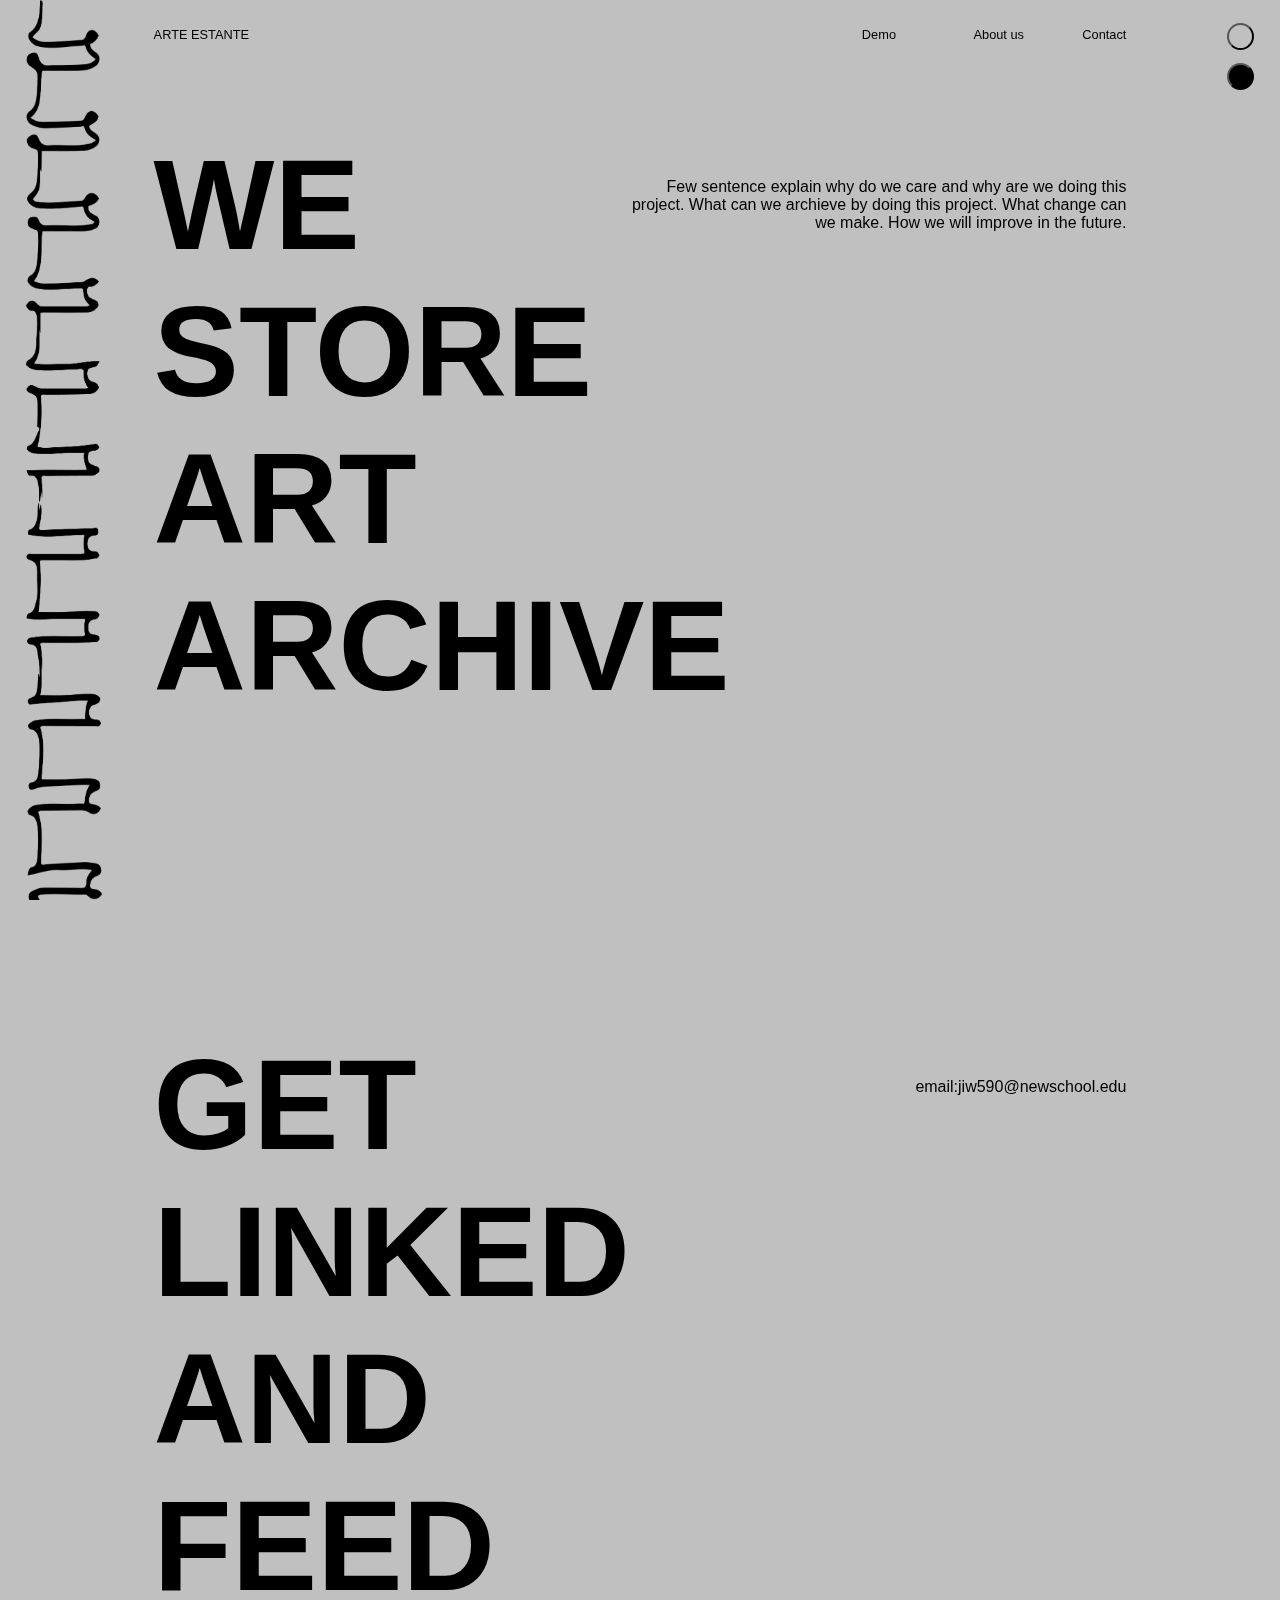
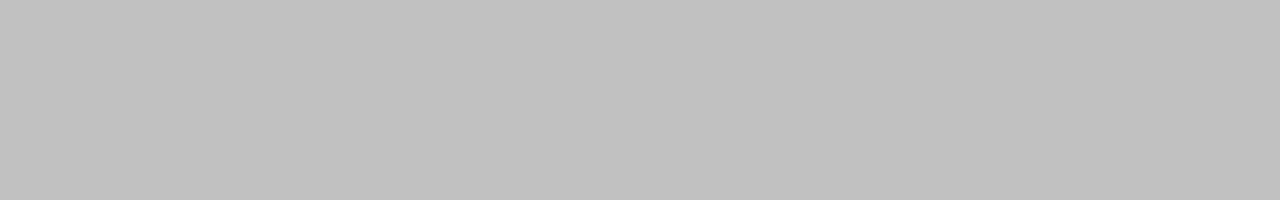
<file: info.html>
<!DOCTYPE html>
<html lang="en">
<head>
    <meta charset="UTF-8">
    <meta http-equiv="X-UA-Compatible" content="IE=edge">
    <meta name="viewport" content="width=device-width, initial-scale=1.0">
    <title>Book</title>
    <link rel="stylesheet" href="info.css"/>

</head>
<body>
<script src="info.js"></script>
<img src="spiral_wire.png" class="spiral">

<div id="aboutus">
  <h1 class="title1">WE STORE ART ARCHIVE</h1>
  <p class="para1">Few sentence explain why do we care and why are we doing this project. What can we archieve by doing this project. What change can we make. How we will improve in the future.</p>
</div>


<div id="contact">
  <h1 class="title2">GET LINKED AND FEED</h1>
  <p class="para2">email:jiw590@newschool.edu</p>
</div>


<div id="topbar">
    <a href="index.html" class="web_name">Arte Estante</a>
    <a href="demo.html" class="bookshelf">Demo</select>
    <a href="#aboutus" class="aboutus">About us</a>
    <a href="#contact" class="contact">Contact</a>
</div> 
  <button onclick="myFunction1()" class="tonight"></button>
  <button onclick="myFunction2()" class="today"></button>
</body>
</html>
</file>
<file: info.css>
a{
  text-decoration: none;
  color: black;
}

#topbar{
  position: fixed;
  top: 3vh;
  height: 5vh;
  width: 100vw;
  font-size: 1vw;
}
.web_name{
  position: fixed;
  left: 12vw;
  text-transform: uppercase;
}
.bookshelf{
  position: fixed;
  right: 30vw;
}
.aboutus{
  position: fixed;
  right: 20vw;
}
.contact{
  position: fixed;
  right: 12vw;
}



body {
  padding: 0;
  margin: 0;
  font-family: "New Tegomin", Arial, Helvetica, serif;
  background-color: #c0c0c0;
  color: black;
  overflow-x: hidden;
  overflow-y: hidden;
}


.tonight{
  position: fixed;
  top: 7vh;
  right: 2vw;
  background-color:black ;
  width: 3vh;
  height: 3vh;
  border-radius: 50px;
}

.today{
  position: fixed;
  top: 2.5vh;
  right: 2vw;
  background-color:#c0c0c0 ;
  width: 3vh;
  height: 3vh;
  border-radius: 50px;
}

.dark-mode {
  background-color: black;
  color: #c0c0c0;
  transition: 3s ease-in-out;
}
.dark-mode a{
  color: #c0c0c0;
  transition: 3s ease-in-out;
}

.day-mode{
  background-color: #c0c0c0;
  color: black;
  transition: 3s ease-in-out;
}

.day-mode a{
    color: black;
    transition: 3s ease-in-out;
  }



#aboutus{
  position: absolute;
  width: 100vw;
  height: 100vh;
}
.title1{
  position: absolute;
  width: 40vw;
  top: 5vh;
  left: 12vw;
  font-size: 10vw;
}
.para1{
  position: absolute;
  width: 40vw;
  top: 18vh;
  right: 12vw;
  text-align: right;
}


#contact{
  position: absolute;
  width: 100vw;
  height: 100vh;
  top: 100vh;
}
.title2{
  position: absolute;
  width: 40vw;
  top: 5vh;
  left: 12vw;
  font-size: 10vw;
}
.para2{
  position: absolute;
  width: 40vw;
  top: 18vh;
  right: 12vw;
  text-align: right;
}

.spiral{
  position: fixed;
  width: 6vw;
  height: 100vh;
  left: 2vw;
  top: 0vh;
  mix-blend-mode: multiply;
}
</file>
